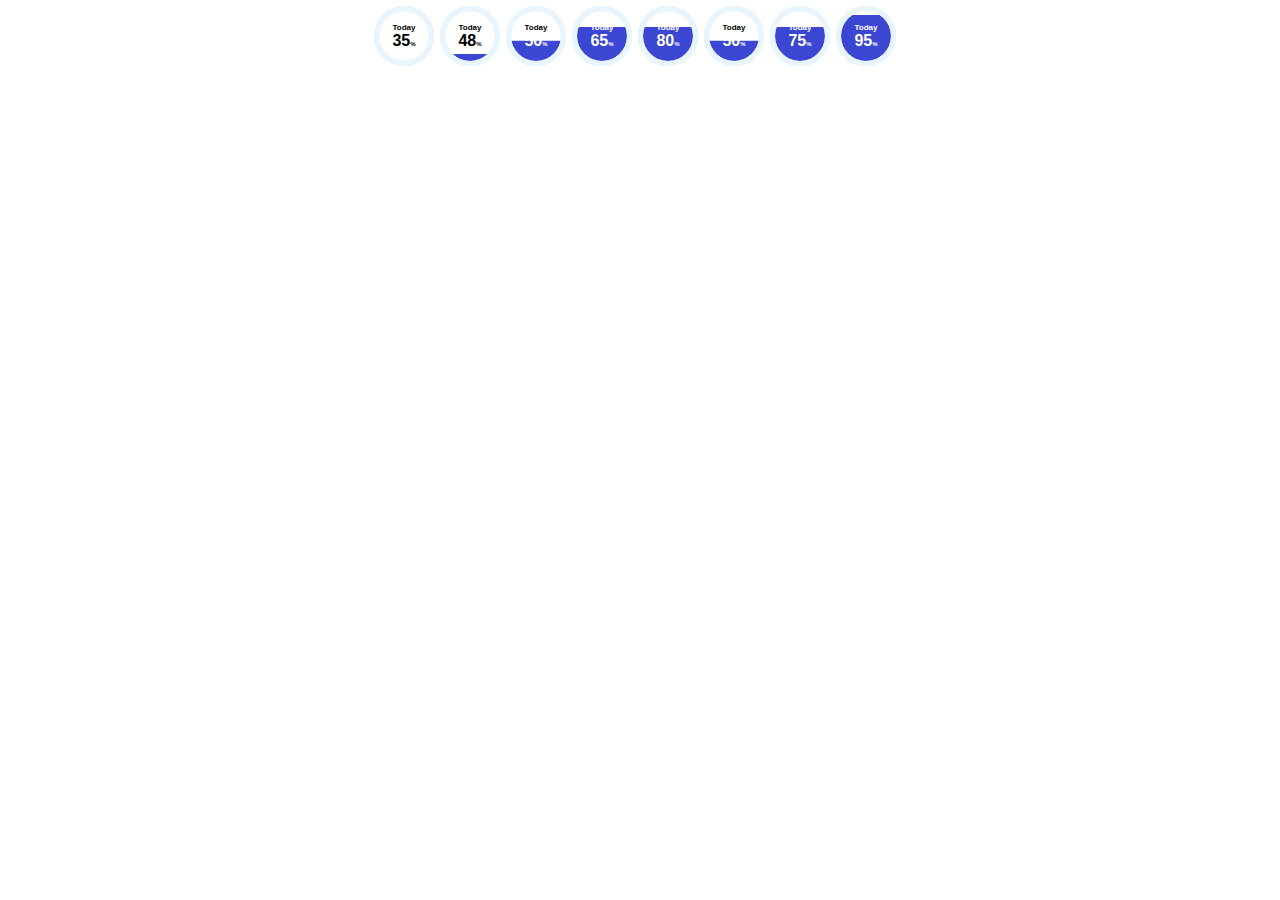
<file: wave copy.html>
<!DOCTYPE html>
<html lang="en">
   <head>
      <meta charset="UTF-8" />
      <meta name="viewport" content="width=device-width, initial-scale=1.0" />
      <title>스킬</title>
      <style>
         /*
 * LAYOUT
 */

         body {
            /* background-color: #e9f5fe; */
            /* color: #3b46d3; */
            font-family: "Trebuchet MS", "Lucida Sans Unicode", "Lucida Grande",
               "Lucida Sans", Arial, sans-serif;
         }

         main {
            width: 100%;
            display: flex;
            flex-flow: wrap;
            justify-content: center;
            align-items: center;
         }

         .desc {
            display: flex;
            flex-flow: column;
            justify-content: center;
            align-items: center;
         }

         h1 {
            margin-bottom: 0;
            text-align: center;
         }

         /*
 * FONT SIZE
 */
         h1,
         .desc p {
            font-size: 0.8; /* 기존의 3.5em에서 축소 */
         }

         .desc h2 {
            font-size: 0.5em; /* 기존의 1.5em에서 축소 */
         }

         .desc span {
            font-size: 0.3em; /* 기존의 0.5em에서 축소 */
         }
         .desc * {
            margin: 0;
         }

         /*
 * MAKE CIRCLE
 */

         .circle-container {
            position: relative;
            width: 50px;
            height: 50px;
            margin: 0.5em;
         }

         @media (max-width: 768px) {
            .circle-container {
               width: 300px;
               height: 300px;
            }
         }

         .circle-container > * {
            position: absolute;
            top: -10px;
            left: -10px;
            width: 100%;
            height: 100%;
            border-radius: 50%;
            border: 5px solid #e9f5fe;
         }

         .circle {
            background: white;
         }

         /*
 * MAKE WAVE
 */

         .wave {
            background: url(https://coiger.github.io/fill-water-animation/wave.svg)
               repeat-x;
            opacity: 0.8;
         }

         .wave-below {
            background-color: #3b46d3;
         }

         /*
 * SET WAVE POSITION
 */
         .wave._0 {
            background-position: 0% 110%;
         }
         .wave-below._0 {
            clip-path: polygon(0% 110%, 0% 110%, 110% 110%, 110% 110%);
         }

         .wave._25 {
            background-position: 0% 87%;
         }
         .wave-below._25 {
            clip-path: polygon(0% 110%, 0% 80%, 110% 80%, 110% 110%);
         }

         .wave._50 {
            background-position: 0% 57%;
         }
         .wave-below._50 {
            clip-path: polygon(0% 110%, 0% 58%, 110% 58%, 110% 110%);
         }

         .wave._75 {
            background-position: 0% 30%;
         }
         .wave-below._75 {
            clip-path: polygon(0% 110%, 0% 35%, 110% 35%, 110% 110%);
         }

         .wave._100 {
            background-position: 0% 5%;
         }
         .wave-below._100 {
            clip-path: polygon(0% 110%, 0% 15%, 110% 15%, 110% 110%);
         }
         /*
 * DEFINE FILLING ANIMATION
 */

         @keyframes fill-wave {
            from {
               background-position: -1200px 110%;
            }
         }

         @keyframes fill-below {
            from {
               clip-path: polygon(0% 110%, 0% 110%, 110% 110%, 110% 110%);
            }
         }

         /*
 * DEFINE WAVE ANIMATION
 */

         @keyframes wave-0 {
            to {
               background-position: 1200px 110%;
            }
         }

         @keyframes wave-25 {
            to {
               background-position: 1200px 87%;
            }
         }

         @keyframes wave-50 {
            to {
               background-position: 1200px 57%;
            }
         }

         @keyframes wave-75 {
            to {
               background-position: 1200px 30%;
            }
         }

         @keyframes wave-100 {
            to {
               background-position: 1200px 5%;
            }
         }

         /*
 * GIVE FILLING & WAVE ANIMATION
 */

         :root {
            --ease-in: cubic-bezier(0.58, 0.42, 1, 1);
            --ease-out: cubic-bezier(0, 0, 0.42, 0.58);
         }

         .wave {
            animation-name: fill-wave, wave-0;
            animation-duration: 5s, 7s;
            animation-delay: 0s, 5s;
            animation-fill-mode: forwards, none;
            animation-iteration-count: 1, infinite;
            animation-timing-function: var(--ease-in), var(--ease-out);
         }
         .wave._25 {
            animation-name: fill-wave, wave-25;
         }
         .wave._50 {
            animation-name: fill-wave, wave-50;
         }
         .wave._75 {
            animation-name: fill-wave, wave-75;
         }
         .wave._100 {
            animation-name: fill-wave, wave-100;
         }

         .wave:nth-child(2) {
            animation-duration: 5s, 11s;
         }

         .wave:nth-child(3) {
            animation-duration: 5s, 13s;
         }

         .wave-below {
            animation: 5s var(--ease-in) forwards fill-below;
         }
         .wave-below._50 {
            animation: 7s -2s var(--ease-in) forwards fill-below;
         }
         .wave-below._75,
         .wave-below._100 {
            animation: 6s -1s var(--ease-in) forwards fill-below;
         }

         /*
 * DEFINE TEXT ANIMATION
 */
         @keyframes rise-up {
            from {
               transform: translateY(100px);
               opacity: 0;
            }

            70% {
               transform: translateY(-10px);
            }
         }

         .desc * {
            animation: 1s 6s both rise-up;
         }

         .desc._50 p {
            color: white;
         }

         .desc._75,
         .desc._100 {
            color: white;
         }
      </style>
   </head>
   <body>
      <main>
         <div class="circle-container">
            <div class="circle"></div>
            <div class="wave _0"></div>
            <div class="wave _0"></div>
            <div class="wave _0"></div>
            <div class="wave-below _0"></div>
            <div class="desc _0">
               <h2>Today</h2>
               <p>
                  <b>35<span>%</span></b>
               </p>
            </div>
         </div>

         <div class="circle-container">
            <div class="circle"></div>
            <div class="wave _25"></div>
            <div class="wave _25"></div>
            <div class="wave _25"></div>
            <div class="wave-below _25"></div>
            <div class="desc _25">
               <h2>Today</h2>
               <p>
                  <b>48<span>%</span></b>
               </p>
            </div>
         </div>

         <div class="circle-container">
            <div class="circle"></div>
            <div class="wave _50"></div>
            <div class="wave _50"></div>
            <div class="wave _50"></div>
            <div class="wave-below _50"></div>
            <div class="desc _50">
               <h2>Today</h2>
               <p>
                  <b>50<span>%</span></b>
               </p>
            </div>
         </div>

         <div class="circle-container">
            <div class="circle"></div>
            <div class="wave _75"></div>
            <div class="wave _75"></div>
            <div class="wave _75"></div>
            <div class="wave-below _75"></div>
            <div class="desc _75">
               <h2>Today</h2>
               <p>
                  <b>65<span>%</span></b>
               </p>
            </div>
         </div>

         <div class="circle-container">
            <div class="circle"></div>
            <div class="wave _75"></div>
            <div class="wave _75"></div>
            <div class="wave _75"></div>
            <div class="wave-below _75"></div>
            <div class="desc _75">
               <h2>Today</h2>
               <p>
                  <b>80<span>%</span></b>
               </p>
            </div>
         </div>

         <div class="circle-container">
            <div class="circle"></div>
            <div class="wave _50"></div>
            <div class="wave _50"></div>
            <div class="wave _50"></div>
            <div class="wave-below _50"></div>
            <div class="desc _50">
               <h2>Today</h2>
               <p>
                  <b>50<span>%</span></b>
               </p>
            </div>
         </div>

         <div class="circle-container">
            <div class="circle"></div>
            <div class="wave _75"></div>
            <div class="wave _75"></div>
            <div class="wave _75"></div>
            <div class="wave-below _75"></div>
            <div class="desc _75">
               <h2>Today</h2>
               <p>
                  <b>75<span>%</span></b>
               </p>
            </div>
         </div>

         <div class="circle-container">
            <div class="circle"></div>
            <div class="wave _100"></div>
            <div class="wave _100"></div>
            <div class="wave _100"></div>
            <div class="wave-below _100"></div>
            <div class="desc _100">
               <h2>Today</h2>
               <p>
                  <b>95<span>%</span></b>
               </p>
            </div>
         </div>
      </main>
   </body>
</html>
</file>
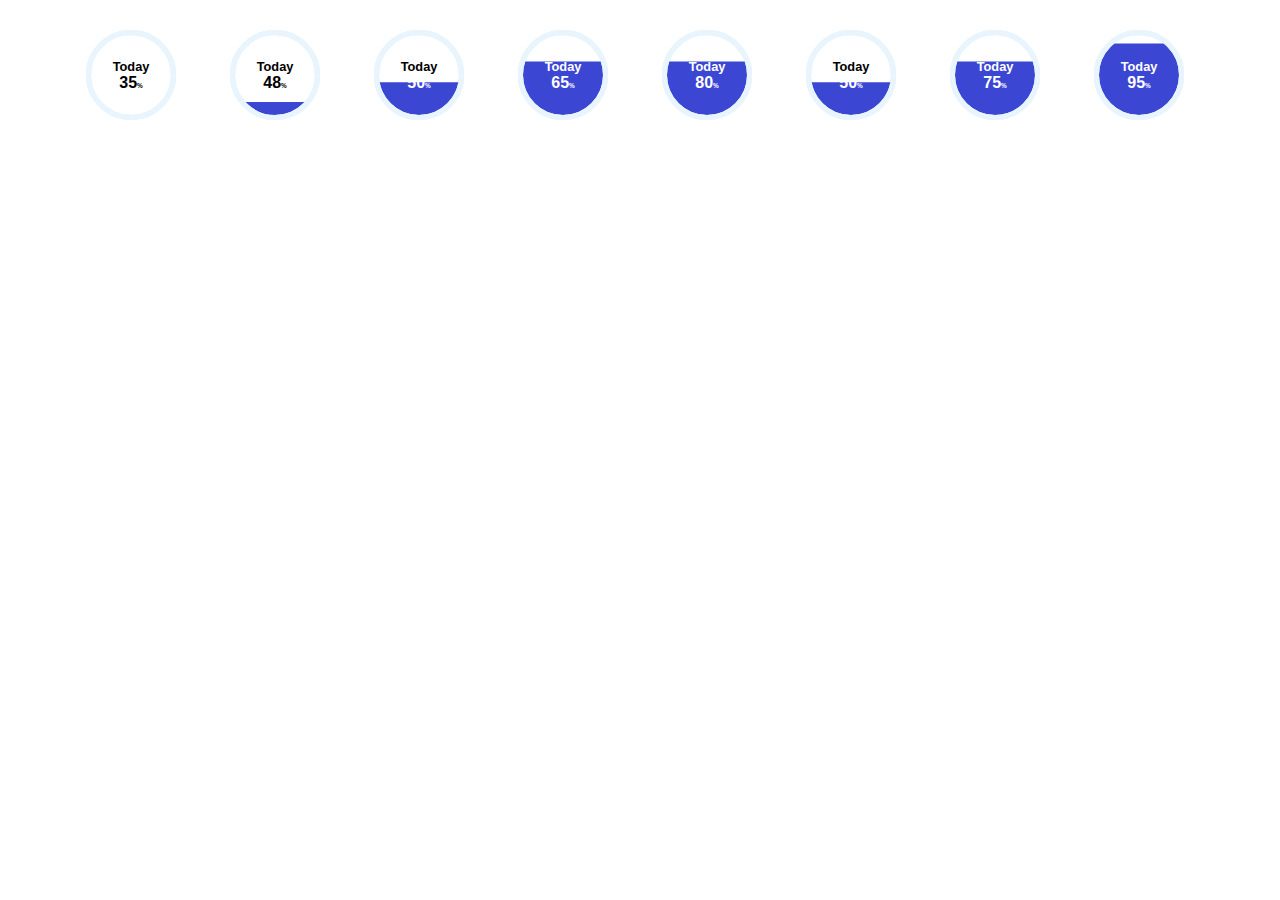
<file: wave.html>
<!DOCTYPE html>
<html lang="en">
   <head>
      <meta charset="UTF-8" />
      <meta name="viewport" content="width=device-width, initial-scale=1.0" />
      <title>Document</title>
      <style>
         /*
 * LAYOUT
 */

         body {
            /* background-color: #e9f5fe; */
            /* color: #3b46d3; */
            font-family: "Trebuchet MS", "Lucida Sans Unicode", "Lucida Grande",
               "Lucida Sans", Arial, sans-serif;
         }

         main {
            width: 100%;
            display: flex;
            flex-flow: wrap;
            justify-content: center;
            align-items: center;
         }

         .desc {
            display: flex;
            flex-flow: column;
            justify-content: center;
            align-items: center;
         }

         h1 {
            margin-bottom: 0;
            text-align: center;
         }

         /*
 * FONT SIZE
 */
         h1,
         .desc p {
            font-size: 1em; /* 기존의 3.5em에서 축소 */
         }

         .desc h2 {
            font-size: 0.8em; /* 기존의 1.5em에서 축소 */
         }

         .desc span {
            font-size: 0.4em; /* 기존의 0.5em에서 축소 */
         }
         .desc * {
            margin: 0;
         }

         /*
 * MAKE CIRCLE
 */

         .circle-container {
            position: relative;
            width: 80px;
            height: 80px;
            margin: 2em;
         }

         @media (max-width: 768px) {
            .circle-container {
               width: 300px;
               height: 300px;
            }
         }

         .circle-container > * {
            position: absolute;
            top: -10px;
            left: -10px;
            width: 100%;
            height: 100%;
            border-radius: 50%;
            border: 5px solid #e9f5fe;
         }

         .circle {
            background: white;
         }

         /*make circle_wave*/
         .wave {
            background: url(https://coiger.github.io/fill-water-animation/wave.svg)
               repeat-x;
            opacity: 0.8;
         }

         .wave-below {
            background-color: #3b46d3;
         }

         /*
 * SET WAVE POSITION
 */
         .wave._0 {
            background-position: 0% 110%;
         }
         .wave-below._0 {
            clip-path: polygon(0% 110%, 0% 110%, 110% 110%, 110% 110%);
         }

         .wave._25 {
            background-position: 0% 87%;
         }
         .wave-below._25 {
            clip-path: polygon(0% 110%, 0% 80%, 110% 80%, 110% 110%);
         }

         .wave._50 {
            background-position: 0% 57%;
         }
         .wave-below._50 {
            clip-path: polygon(0% 110%, 0% 58%, 110% 58%, 110% 110%);
         }

         .wave._75 {
            background-position: 0% 30%;
         }
         .wave-below._75 {
            clip-path: polygon(0% 110%, 0% 35%, 110% 35%, 110% 110%);
         }

         .wave._100 {
            background-position: 0% 5%;
         }
         .wave-below._100 {
            clip-path: polygon(0% 110%, 0% 15%, 110% 15%, 110% 110%);
         }
         /*
 * DEFINE FILLING ANIMATION
 */

         @keyframes fill-wave {
            from {
               background-position: -1200px 110%;
            }
         }

         @keyframes fill-below {
            from {
               clip-path: polygon(0% 110%, 0% 110%, 110% 110%, 110% 110%);
            }
         }

         /*
 * DEFINE WAVE ANIMATION
 */

         @keyframes wave-0 {
            to {
               background-position: 1200px 110%;
            }
         }

         @keyframes wave-25 {
            to {
               background-position: 1200px 87%;
            }
         }

         @keyframes wave-50 {
            to {
               background-position: 1200px 57%;
            }
         }

         @keyframes wave-75 {
            to {
               background-position: 1200px 30%;
            }
         }

         @keyframes wave-100 {
            to {
               background-position: 1200px 5%;
            }
         }

         /*
 * GIVE FILLING & WAVE ANIMATION
 */

         :root {
            --ease-in: cubic-bezier(0.58, 0.42, 1, 1);
            --ease-out: cubic-bezier(0, 0, 0.42, 0.58);
         }

         .wave {
            animation-name: fill-wave, wave-0;
            animation-duration: 5s, 7s;
            animation-delay: 0s, 5s;
            animation-fill-mode: forwards, none;
            animation-iteration-count: 1, infinite;
            animation-timing-function: var(--ease-in), var(--ease-out);
         }
         .wave._25 {
            animation-name: fill-wave, wave-25;
         }
         .wave._50 {
            animation-name: fill-wave, wave-50;
         }
         .wave._75 {
            animation-name: fill-wave, wave-75;
         }
         .wave._100 {
            animation-name: fill-wave, wave-100;
         }

         .wave:nth-child(2) {
            animation-duration: 5s, 11s;
         }

         .wave:nth-child(3) {
            animation-duration: 5s, 13s;
         }

         .wave-below {
            animation: 5s var(--ease-in) forwards fill-below;
         }
         .wave-below._50 {
            animation: 7s -2s var(--ease-in) forwards fill-below;
         }
         .wave-below._75,
         .wave-below._100 {
            animation: 6s -1s var(--ease-in) forwards fill-below;
         }

         /*
 * DEFINE TEXT ANIMATION
 */
         @keyframes rise-up {
            from {
               transform: translateY(100px);
               opacity: 0;
            }

            70% {
               transform: translateY(-10px);
            }
         }

         .desc * {
            animation: 1s 6s both rise-up;
         }

         .desc._50 p {
            color: white;
         }

         .desc._75,
         .desc._100 {
            color: white;
         }
      </style>
   </head>
   <body>
      <main>
         <div class="circle-container">
            <div class="circle"></div>
            <div class="wave _0"></div>
            <div class="wave _0"></div>
            <div class="wave _0"></div>
            <div class="wave-below _0"></div>
            <div class="desc _0">
               <h2>Today</h2>
               <p>
                  <b>35<span>%</span></b>
               </p>
            </div>
         </div>

         <div class="circle-container">
            <div class="circle"></div>
            <div class="wave _25"></div>
            <div class="wave _25"></div>
            <div class="wave _25"></div>
            <div class="wave-below _25"></div>
            <div class="desc _25">
               <h2>Today</h2>
               <p>
                  <b>48<span>%</span></b>
               </p>
            </div>
         </div>

         <div class="circle-container">
            <div class="circle"></div>
            <div class="wave _50"></div>
            <div class="wave _50"></div>
            <div class="wave _50"></div>
            <div class="wave-below _50"></div>
            <div class="desc _50">
               <h2>Today</h2>
               <p>
                  <b>50<span>%</span></b>
               </p>
            </div>
         </div>

         <div class="circle-container">
            <div class="circle"></div>
            <div class="wave _75"></div>
            <div class="wave _75"></div>
            <div class="wave _75"></div>
            <div class="wave-below _75"></div>
            <div class="desc _75">
               <h2>Today</h2>
               <p>
                  <b>65<span>%</span></b>
               </p>
            </div>
         </div>

         <div class="circle-container">
            <div class="circle"></div>
            <div class="wave _75"></div>
            <div class="wave _75"></div>
            <div class="wave _75"></div>
            <div class="wave-below _75"></div>
            <div class="desc _75">
               <h2>Today</h2>
               <p>
                  <b>80<span>%</span></b>
               </p>
            </div>
         </div>

         <div class="circle-container">
            <div class="circle"></div>
            <div class="wave _50"></div>
            <div class="wave _50"></div>
            <div class="wave _50"></div>
            <div class="wave-below _50"></div>
            <div class="desc _50">
               <h2>Today</h2>
               <p>
                  <b>50<span>%</span></b>
               </p>
            </div>
         </div>

         <div class="circle-container">
            <div class="circle"></div>
            <div class="wave _75"></div>
            <div class="wave _75"></div>
            <div class="wave _75"></div>
            <div class="wave-below _75"></div>
            <div class="desc _75">
               <h2>Today</h2>
               <p>
                  <b>75<span>%</span></b>
               </p>
            </div>
         </div>

         <div class="circle-container">
            <div class="circle"></div>
            <div class="wave _100"></div>
            <div class="wave _100"></div>
            <div class="wave _100"></div>
            <div class="wave-below _100"></div>
            <div class="desc _100">
               <h2>Today</h2>
               <p>
                  <b>95<span>%</span></b>
               </p>
            </div>
         </div>
      </main>
   </body>
</html>
</file>
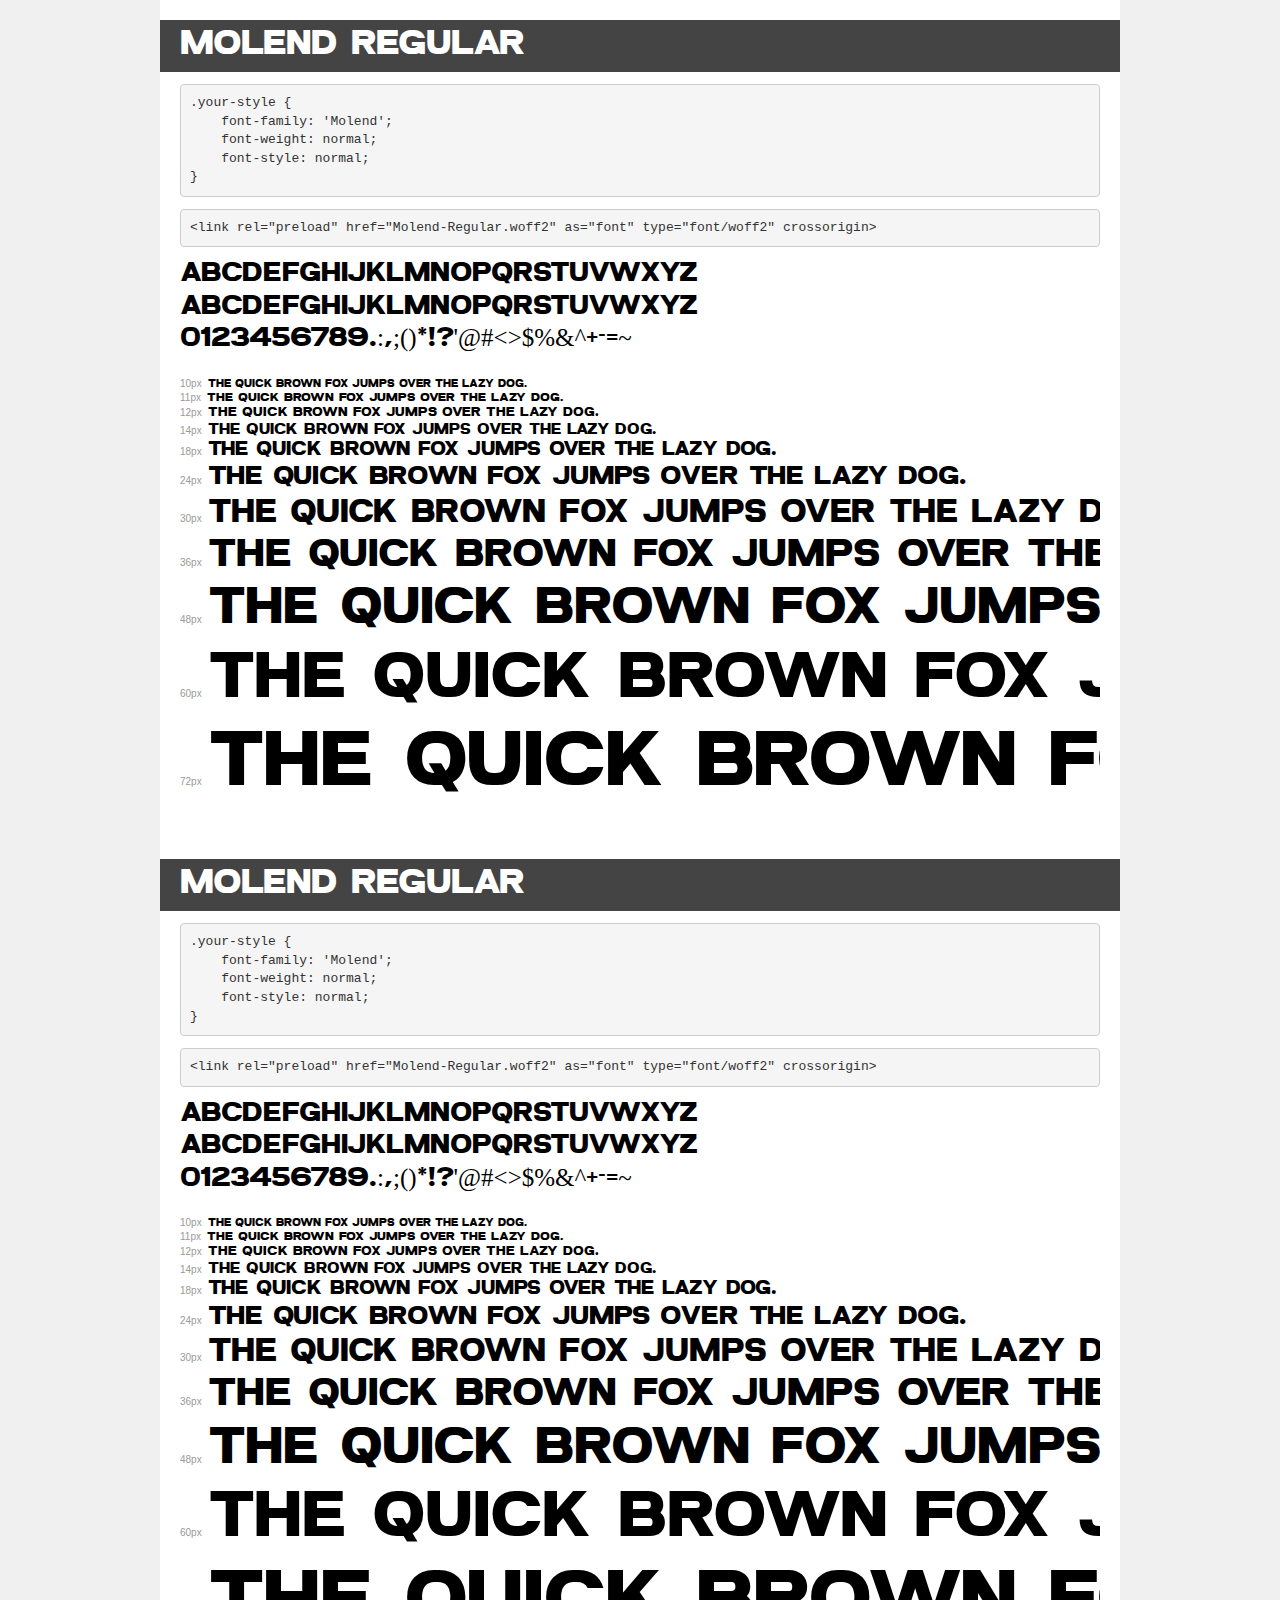
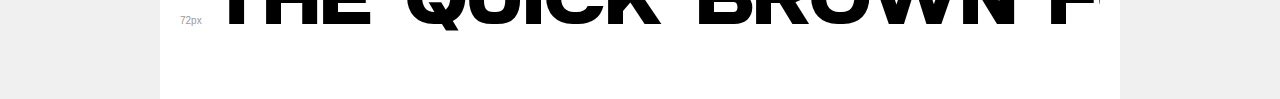
<file: fonts/demo.html>
<!DOCTYPE html>
<html lang="en">
<head>
    <meta charset="utf-8">
    <meta http-equiv="X-UA-Compatible" content="IE=edge">
    <meta name="viewport" content="width=device-width, initial-scale=1">
    <meta name="robots" content="noindex, noarchive">
    <meta name="format-detection" content="telephone=no">
    <title>Transfonter demo</title>
    <link href="stylesheet.css" rel="stylesheet">
    <style>
        /*
        http://meyerweb.com/eric/tools/css/reset/
        v2.0 | 20110126
        License: none (public domain)
        */
        html, body, div, span, applet, object, iframe,
        h1, h2, h3, h4, h5, h6, p, blockquote, pre,
        a, abbr, acronym, address, big, cite, code,
        del, dfn, em, img, ins, kbd, q, s, samp,
        small, strike, strong, sub, sup, tt, var,
        b, u, i, center,
        dl, dt, dd, ol, ul, li,
        fieldset, form, label, legend,
        table, caption, tbody, tfoot, thead, tr, th, td,
        article, aside, canvas, details, embed,
        figure, figcaption, footer, header, hgroup,
        menu, nav, output, ruby, section, summary,
        time, mark, audio, video {
            margin: 0;
            padding: 0;
            border: 0;
            font-size: 100%;
            font: inherit;
            vertical-align: baseline;
        }
        /* HTML5 display-role reset for older browsers */
        article, aside, details, figcaption, figure,
        footer, header, hgroup, menu, nav, section {
            display: block;
        }
        body {
            line-height: 1;
        }
        ol, ul {
            list-style: none;
        }
        blockquote, q {
            quotes: none;
        }
        blockquote:before, blockquote:after,
        q:before, q:after {
            content: '';
            content: none;
        }
        table {
            border-collapse: collapse;
            border-spacing: 0;
        }
        /* demo styles */
        body {
            background: #f0f0f0;
            color: #000;
        }
        .page {
            background: #fff;
            width: 920px;
            margin: 0 auto;
            padding: 20px 20px 0 20px;
            overflow: hidden;
        }
        .font-container {
            overflow-x: auto;
            overflow-y: hidden;
            margin-bottom: 40px;
            line-height: 1.3;
            white-space: nowrap;
            padding-bottom: 5px;
        }
        h1 {
            position: relative;
            background: #444;
            font-size: 32px;
            color: #fff;
            padding: 10px 20px;
            margin: 0 -20px 12px -20px;
        }
        .letters {
            font-size: 25px;
            margin-bottom: 20px;
        }
        .s10:before {
            content: '10px';
        }
        .s11:before {
            content: '11px';
        }
        .s12:before {
            content: '12px';
        }
        .s14:before {
            content: '14px';
        }
        .s18:before {
            content: '18px';
        }
        .s24:before {
            content: '24px';
        }
        .s30:before {
            content: '30px';
        }
        .s36:before {
            content: '36px';
        }
        .s48:before {
            content: '48px';
        }
        .s60:before {
            content: '60px';
        }
        .s72:before {
            content: '72px';
        }
        .s10:before, .s11:before, .s12:before, .s14:before,
        .s18:before, .s24:before, .s30:before, .s36:before,
        .s48:before, .s60:before, .s72:before {
            font-family: Arial, sans-serif;
            font-size: 10px;
            font-weight: normal;
            font-style: normal;
            color: #999;
            padding-right: 6px;
        }
        pre {
            display: block;
            padding: 9px;
            margin: 0 0 12px;
            font-family: Monaco, Menlo, Consolas, "Courier New", monospace;
            font-size: 13px;
            line-height: 1.428571429;
            color: #333;
            font-weight: normal;
            font-style: normal;
            background-color: #f5f5f5;
            border: 1px solid #ccc;
            overflow-x: auto;
            border-radius: 4px;
        }
        /* responsive */
        @media (max-width: 959px) {
            .page {
                width: auto;
                margin: 0;
            }
        }
    </style>
</head>
<body>
<div class="page">
    <div class="demo">
        <h1 style="font-family: 'Molend'; font-weight: normal; font-style: normal;">Molend Regular</h1>
        <pre title="Usage">.your-style {
    font-family: 'Molend';
    font-weight: normal;
    font-style: normal;
}</pre>
        <pre title="Preload (optional)">
&lt;link rel=&quot;preload&quot; href=&quot;Molend-Regular.woff2&quot; as=&quot;font&quot; type=&quot;font/woff2&quot; crossorigin&gt;</pre>
        <div class="font-container" style="font-family: 'Molend'; font-weight: normal; font-style: normal;">
            <p class="letters">
                abcdefghijklmnopqrstuvwxyz<br>
ABCDEFGHIJKLMNOPQRSTUVWXYZ<br>
                0123456789.:,;()*!?'@#&lt;&gt;$%&^+-=~
            </p>
            <p class="s10" style="font-size: 10px;">The quick brown fox jumps over the lazy dog.</p>
            <p class="s11" style="font-size: 11px;">The quick brown fox jumps over the lazy dog.</p>
            <p class="s12" style="font-size: 12px;">The quick brown fox jumps over the lazy dog.</p>
            <p class="s14" style="font-size: 14px;">The quick brown fox jumps over the lazy dog.</p>
            <p class="s18" style="font-size: 18px;">The quick brown fox jumps over the lazy dog.</p>
            <p class="s24" style="font-size: 24px;">The quick brown fox jumps over the lazy dog.</p>
            <p class="s30" style="font-size: 30px;">The quick brown fox jumps over the lazy dog.</p>
            <p class="s36" style="font-size: 36px;">The quick brown fox jumps over the lazy dog.</p>
            <p class="s48" style="font-size: 48px;">The quick brown fox jumps over the lazy dog.</p>
            <p class="s60" style="font-size: 60px;">The quick brown fox jumps over the lazy dog.</p>
            <p class="s72" style="font-size: 72px;">The quick brown fox jumps over the lazy dog.</p>
        </div>
    </div>

    <div class="demo">
        <h1 style="font-family: 'Molend'; font-weight: normal; font-style: normal;">Molend Regular</h1>
        <pre title="Usage">.your-style {
    font-family: 'Molend';
    font-weight: normal;
    font-style: normal;
}</pre>
        <pre title="Preload (optional)">
&lt;link rel=&quot;preload&quot; href=&quot;Molend-Regular.woff2&quot; as=&quot;font&quot; type=&quot;font/woff2&quot; crossorigin&gt;</pre>
        <div class="font-container" style="font-family: 'Molend'; font-weight: normal; font-style: normal;">
            <p class="letters">
                abcdefghijklmnopqrstuvwxyz<br>
ABCDEFGHIJKLMNOPQRSTUVWXYZ<br>
                0123456789.:,;()*!?'@#&lt;&gt;$%&^+-=~
            </p>
            <p class="s10" style="font-size: 10px;">The quick brown fox jumps over the lazy dog.</p>
            <p class="s11" style="font-size: 11px;">The quick brown fox jumps over the lazy dog.</p>
            <p class="s12" style="font-size: 12px;">The quick brown fox jumps over the lazy dog.</p>
            <p class="s14" style="font-size: 14px;">The quick brown fox jumps over the lazy dog.</p>
            <p class="s18" style="font-size: 18px;">The quick brown fox jumps over the lazy dog.</p>
            <p class="s24" style="font-size: 24px;">The quick brown fox jumps over the lazy dog.</p>
            <p class="s30" style="font-size: 30px;">The quick brown fox jumps over the lazy dog.</p>
            <p class="s36" style="font-size: 36px;">The quick brown fox jumps over the lazy dog.</p>
            <p class="s48" style="font-size: 48px;">The quick brown fox jumps over the lazy dog.</p>
            <p class="s60" style="font-size: 60px;">The quick brown fox jumps over the lazy dog.</p>
            <p class="s72" style="font-size: 72px;">The quick brown fox jumps over the lazy dog.</p>
        </div>
    </div>

</div>
</body>
</html>
</file>
<file: fonts/stylesheet.css>
@font-face {
    font-family: 'Molend';
    src: url('Molend-Regular.woff2') format('woff2'),
        url('Molend-Regular.woff') format('woff');
    font-weight: normal;
    font-style: normal;
    font-display: swap;
}

@font-face {
    font-family: 'Molend';
    src: url('Molend-Regular.woff2') format('woff2'),
        url('Molend-Regular.woff') format('woff');
    font-weight: normal;
    font-style: normal;
    font-display: swap;
}
</file>
